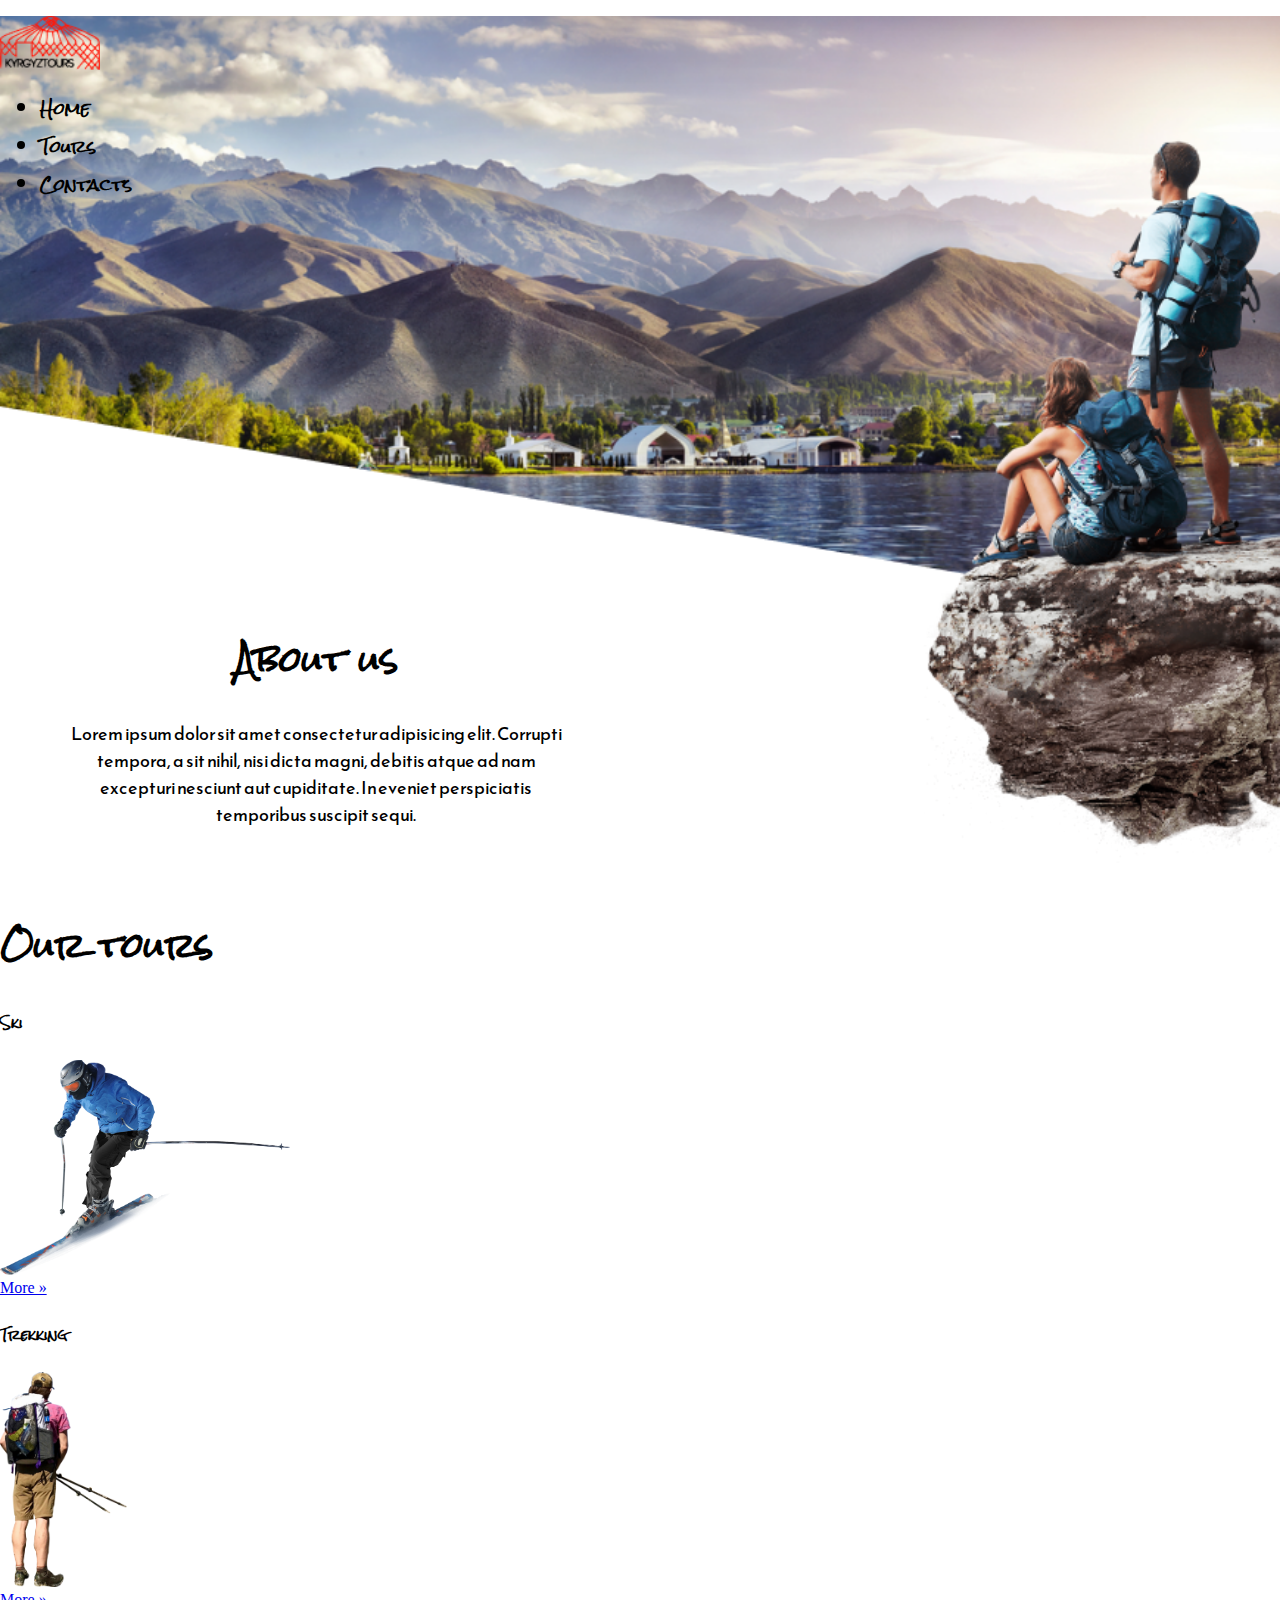
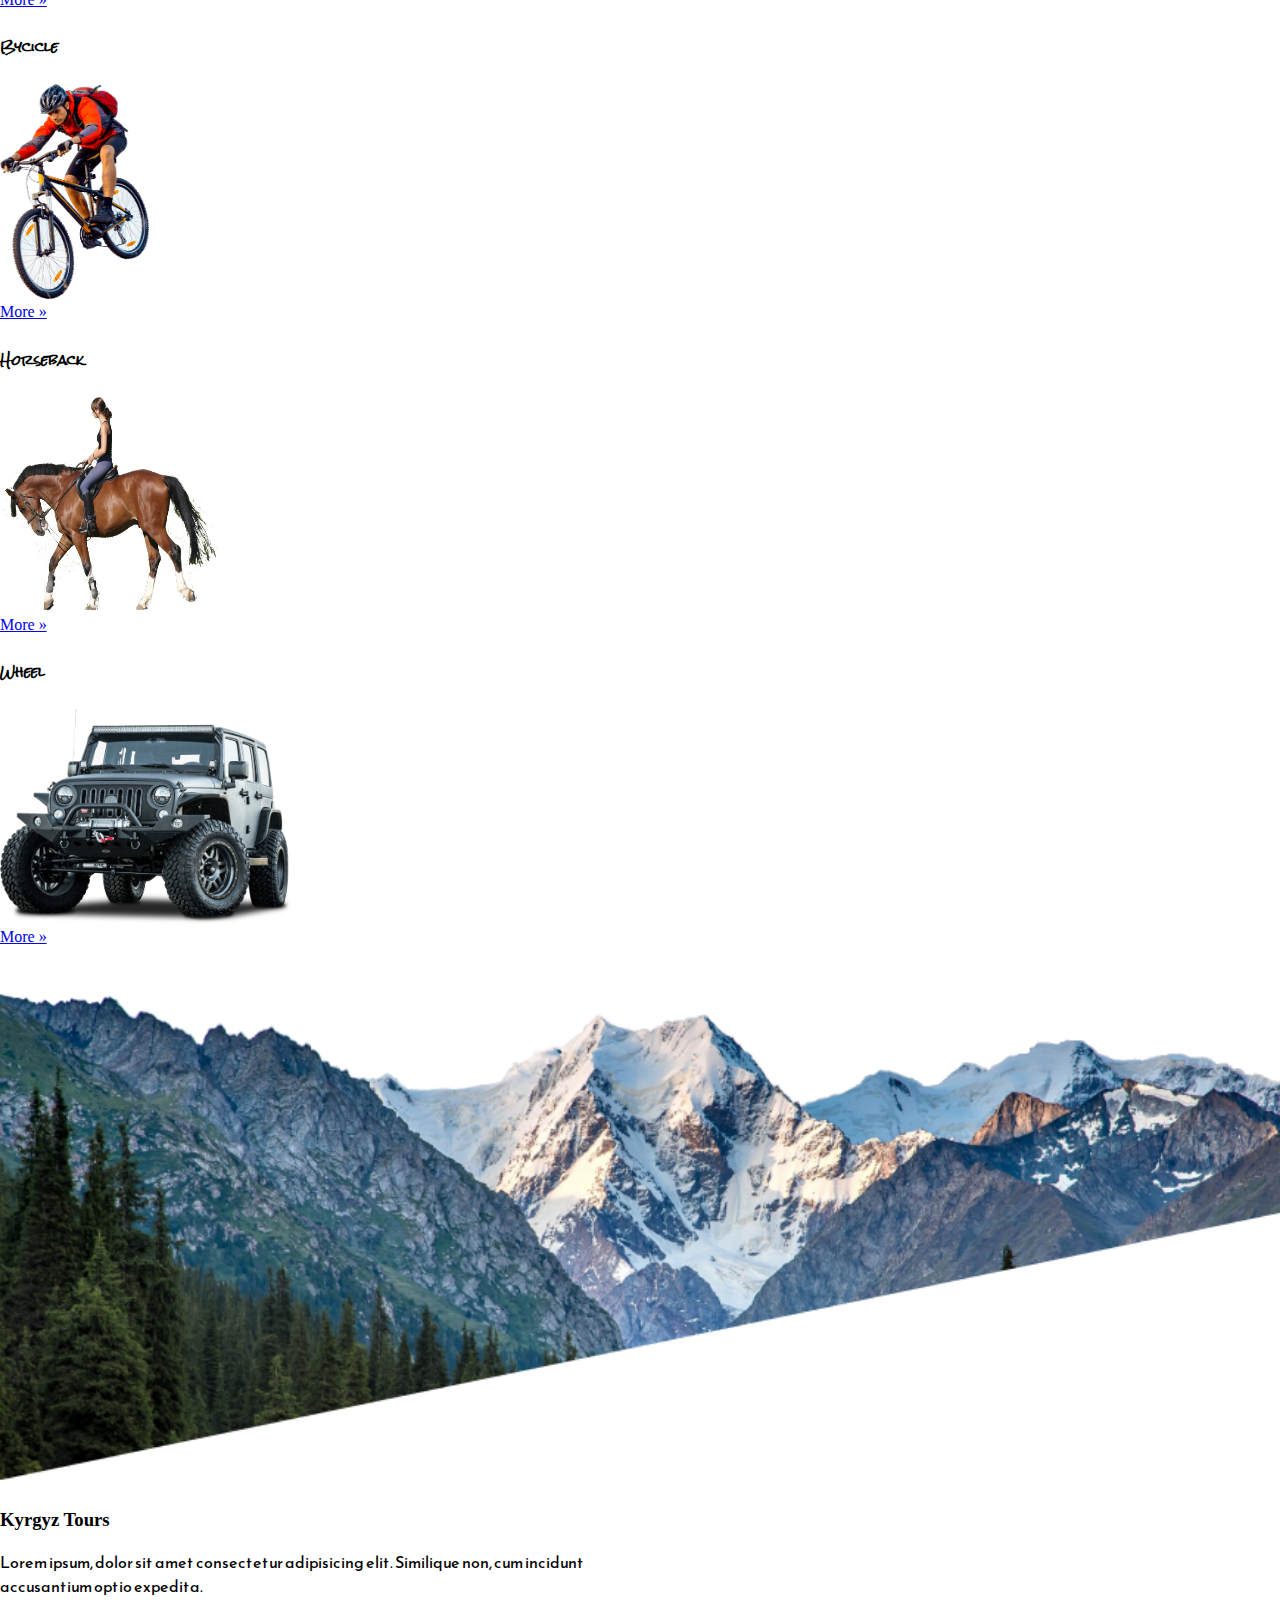
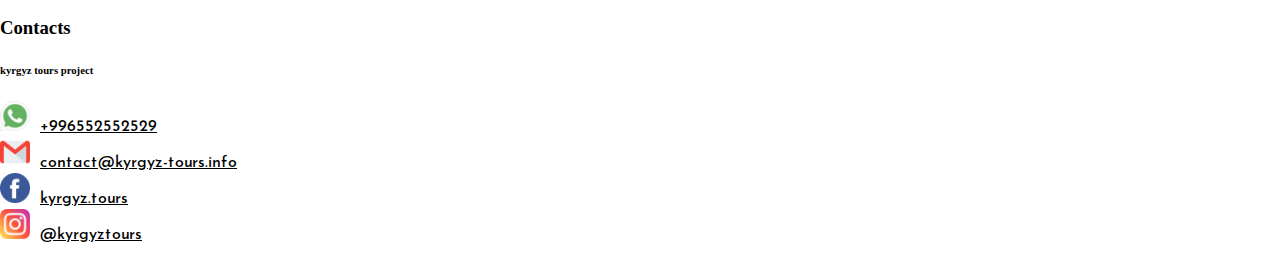
<file: index.html>
<!DOCTYPE html>
<html lang="en">

<head>
  <meta charset="UTF-8">
  <meta http-equiv="X-UA-Compatible" content="IE=edge">
  <meta name="viewport" content="width=device-width, initial-scale=1.0">
  <title>Kyrgyz Tours</title>

  <link href="https://cdn.jsdelivr.net/npm/bootstrap@5.0.2/dist/css/bootstrap.min.css" rel="stylesheet"
    integrity="sha384-EVSTQN3/azprG1Anm3QDgpJLIm9Nao0Yz1ztcQTwFspd3yD65VohhpuuCOmLASjC" crossorigin="anonymous">
  <script src="https://cdn.jsdelivr.net/npm/bootstrap@5.0.2/dist/js/bootstrap.bundle.min.js"
    integrity="sha384-MrcW6ZMFYlzcLA8Nl+NtUVF0sA7MsXsP1UyJoMp4YLEuNSfAP+JcXn/tWtIaxVXM"
    crossorigin="anonymous"></script>
  <link rel="stylesheet" href="./style.css">
</head>

<body>
  <div class="container-fluid bg text-center">
    <div class=" navbar-default d-md-flex flex-column">
      <div class="navbar-header">
        <a href="#"><img src="./images/yurtv2_0 2.png" alt="" width="100px"></a>
      </div>
      <div class="">
        <ul class="navbar-nav d-md-flex flex-row justify-content-center my-3">
          <li class=""><a href="#home" class="mx-3">Home</a></li>
          <li class=""><a href="#tours" class="mx-3">Tours</a></li>
          <li class=""><a href="#contacts" class="mx-3">Contacts</a></li>
        </ul>
        <div class="nav-open">
          <div class="menu">
            <span></span>
            <span></span>
            <span></span>
          </div>

          <div id="navigation" class="hidden">
            <div class="nav">
              <ul>
                <li class=""><a href="#" class="mx-3">Home</a></li>
                <li class=""><a href="#tours" class="mx-3">Tours</a></li>
                <li class=""><a href="#contacts" class="mx-3">Contacts</a></li>
              </ul>
            </div>
          </div>
        </div>
      </div>
    </div>
  </div>

  <div class="container about-us">
    <h1>About us</h1>
    <p>Lorem ipsum dolor sit amet consectetur adipisicing elit. Corrupti tempora, a sit nihil, nisi dicta magni,
      debitis atque ad nam excepturi nesciunt aut cupiditate. In eveniet perspiciatis temporibus suscipit sequi.</p>
  </div>
<div class="tours">
  <div class="container" id="tours">
    <h1 class="text-center ">Our tours</h1>
    <div class="row">
      <div class="col-md-4 text-center my-4">
        <h5>Ski</h5>
        <a href="./ski.html"><img src="./images/pngfind.com-skier-png-6144898.png" alt="" width="290px" height="215px"
            class="mb-4"></a>
        <br>
        <a href="./ski.html">More &raquo;</a>
      </div>
      <div class="col-md-4  text-center my-4">
        <h5>Trekking</h5>
        <a href="#"><img src="./images/pngfind.com-hiker-png-620027.png" alt="" width="127px" height="215px"
            class="mb-4"></a>
        <br>
        <a href="#">More &raquo;</a>
      </div>
      <div class="col-md-4  text-center my-4 ">
        <h5>Bycicle</h5>
        <a href="#"><img src="./images/pngfind.com-biker-png-91195.png" alt="" width="149px" height="215px"
            class="mb-4"></a>
        <br>
        <a href="#">More &raquo;</a>
      </div>
    </div>
  </div>
  <div class="container">
    <div class="row">
      <div class="col-md-6  text-center my-4">
        <h5>Horseback</h5>
        <a href="#"><img src="./images//SeekPng.com_horse-png-clipart_3862075.png" alt="" width="217px" height="215px"
            class="mb-4"></a>
        <br>
        <a href="#">More &raquo;</a>
      </div>
      <div class="col-md-6  text-center my-4">
        <h5 class="text-center">Wheel</h5>
        <a href="#"><img src="./images/pngjoy.com_car-jeep-wrangler-off-road-tuning-transparent-png_134932.png" alt=""
            width="291px" height="215px" class="mb-4"></a>
        <br>
        <a href="#">More &raquo;</a>
      </div>
    </div>
  </div>
</div>

  <main class="tours-slider" >
    <div class="carousel slide" id="carouselControl" data-ride="carousel">
      <div class="carousel-inner">
        <div class="col-md-4 text-center my-4 carousel-item active">
          <h5>Ski</h5>
          <a href="./ski.html"><img src="./images/pngfind.com-skier-png-6144898.png" alt="" width="290px" height="215px"
              class="mb-4"></a>
          <br>
          <a href="./ski.html">More &raquo;</a>
        </div>
        <div class="col-md-4  text-center my-4 carousel-item">
          <h5>Trekking</h5>
          <a href="#"><img src="./images/pngfind.com-hiker-png-620027.png" alt="" width="127px" height="215px"
              class="mb-4"></a>
          <br>
          <a href="#">More &raquo;</a>
        </div>
        <div class="col-md-4  text-center my-4 carousel-item">
          <h5>Bycicle</h5>
          <a href="#"><img src="./images/pngfind.com-biker-png-91195.png" alt="" width="149px" height="215px"
              class="mb-4"></a>
          <br>
          <a href="#">More &raquo;</a>
        </div>
        <div class="col-md-6  text-center my-4 carousel-item">
          <h5>Horseback</h5>
          <a href="#"><img src="./images//SeekPng.com_horse-png-clipart_3862075.png" alt="" width="217px" height="215px"
              class="mb-4"></a>
          <br>
          <a href="#">More &raquo;</a>
        </div>
        <div class="col-md-6  text-center my-4 carousel-item">
          <h5 class="text-center">Wheel</h5>
          <a href="#"><img src="./images/pngjoy.com_car-jeep-wrangler-off-road-tuning-transparent-png_134932.png" alt=""
              width="291px" height="215px" class="mb-4"></a>
          <br>
          <a href="#">More &raquo;</a>
        </div>
      </div>
      <a href="#carouselControl" class="carousel-control-prev" role="button" data-slide="prev">
        <span class="carousel-control-prev-icon"></span>
      </a>
      <a href="#carouselControl" class="carousel-control-next" role="button" data-slide="next">
        <span class="carousel-control-next-icon"></span>
      </a>
    </div>
  </main>

  <div class="container-fluid">
    <img src="./images/footer img.png" alt="" width="100%">
  </div>
  <footer class="container mx-auto " id="contacts">
    <div class="d-md-flex justify-content-center">
      <div class="footer-info">
        <h3>Kyrgyz Tours</h3>
        <p class="">Lorem ipsum, dolor sit amet consectetur adipisicing elit. Similique non, cum incidunt
          accusantium optio
          expedita.</p>
      </div>
      <div class="footer-info">
        <h3>Contacts</h3>
        <h6>kyrgyz tours project</h6>
        <ul>
          <li><a href="#"><img src="./images/whatsapp.png" alt="" width="30px">+996552552529</a></li>
          <li><a href="#"><img src="./images/gmail.png" alt="" width="30px">contact@kyrgyz-tours.info</a></li>
          <li><a href="#"><img src="./images/facebook.png" alt="" width="30px">kyrgyz.tours</a></li>
          <li><a href="#"><img src="./images/instagram.png" alt="" width="30px">@kyrgyztours</a></li>
        </ul>
      </div>
    </div>
  </footer>
  <script src="https://code.jquery.com/jquery-3.6.0.slim.min.js"></script>
  <script src="./scripts.js"></script>

  <script src="https://stackpath.bootstrapcdn.com/bootstrap/5.0.0-alpha1/js/bootstrap.min.js"
    integrity="sha384-oesi62hOLfzrys4LxRF63OJCXdXDipiYWBnvTl9Y9/TRlw5xlKIEHpNyvvDShgf/"
    crossorigin="anonymous"></script>
</body>

</html>
</file>
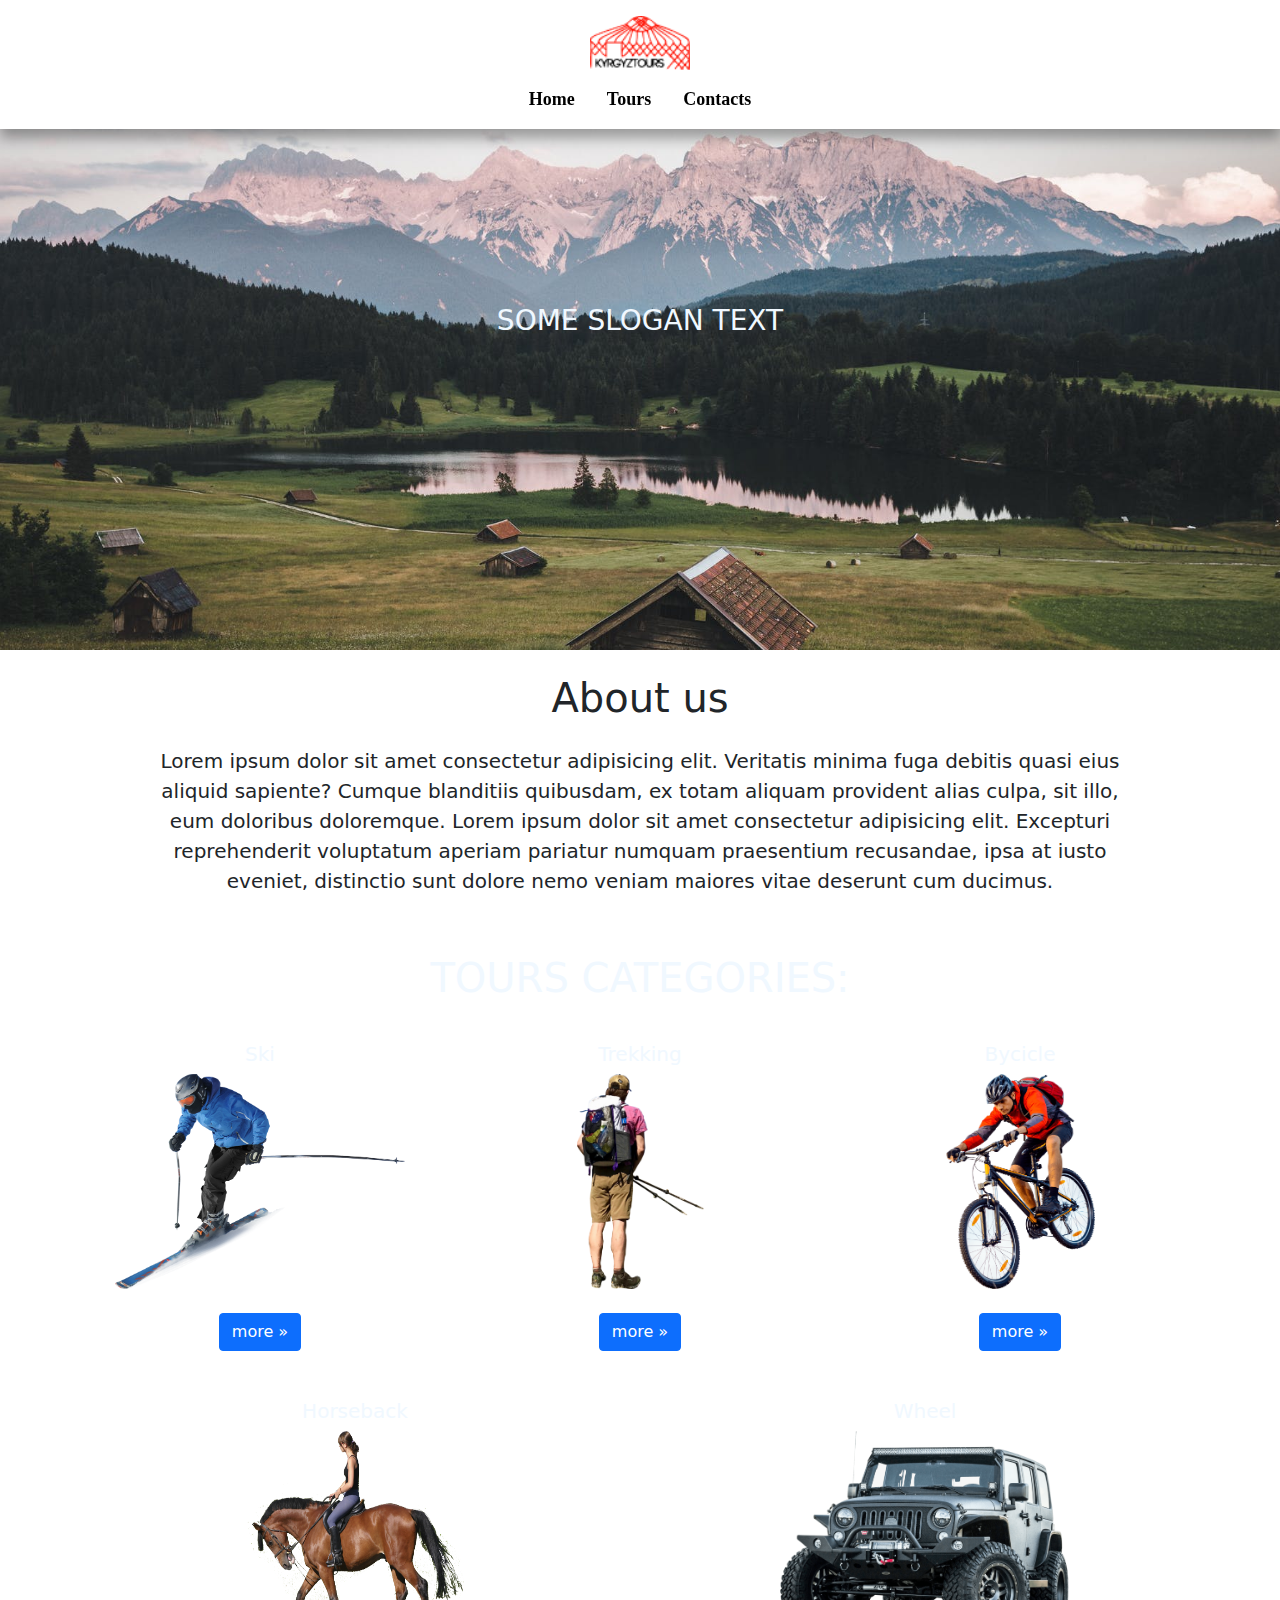
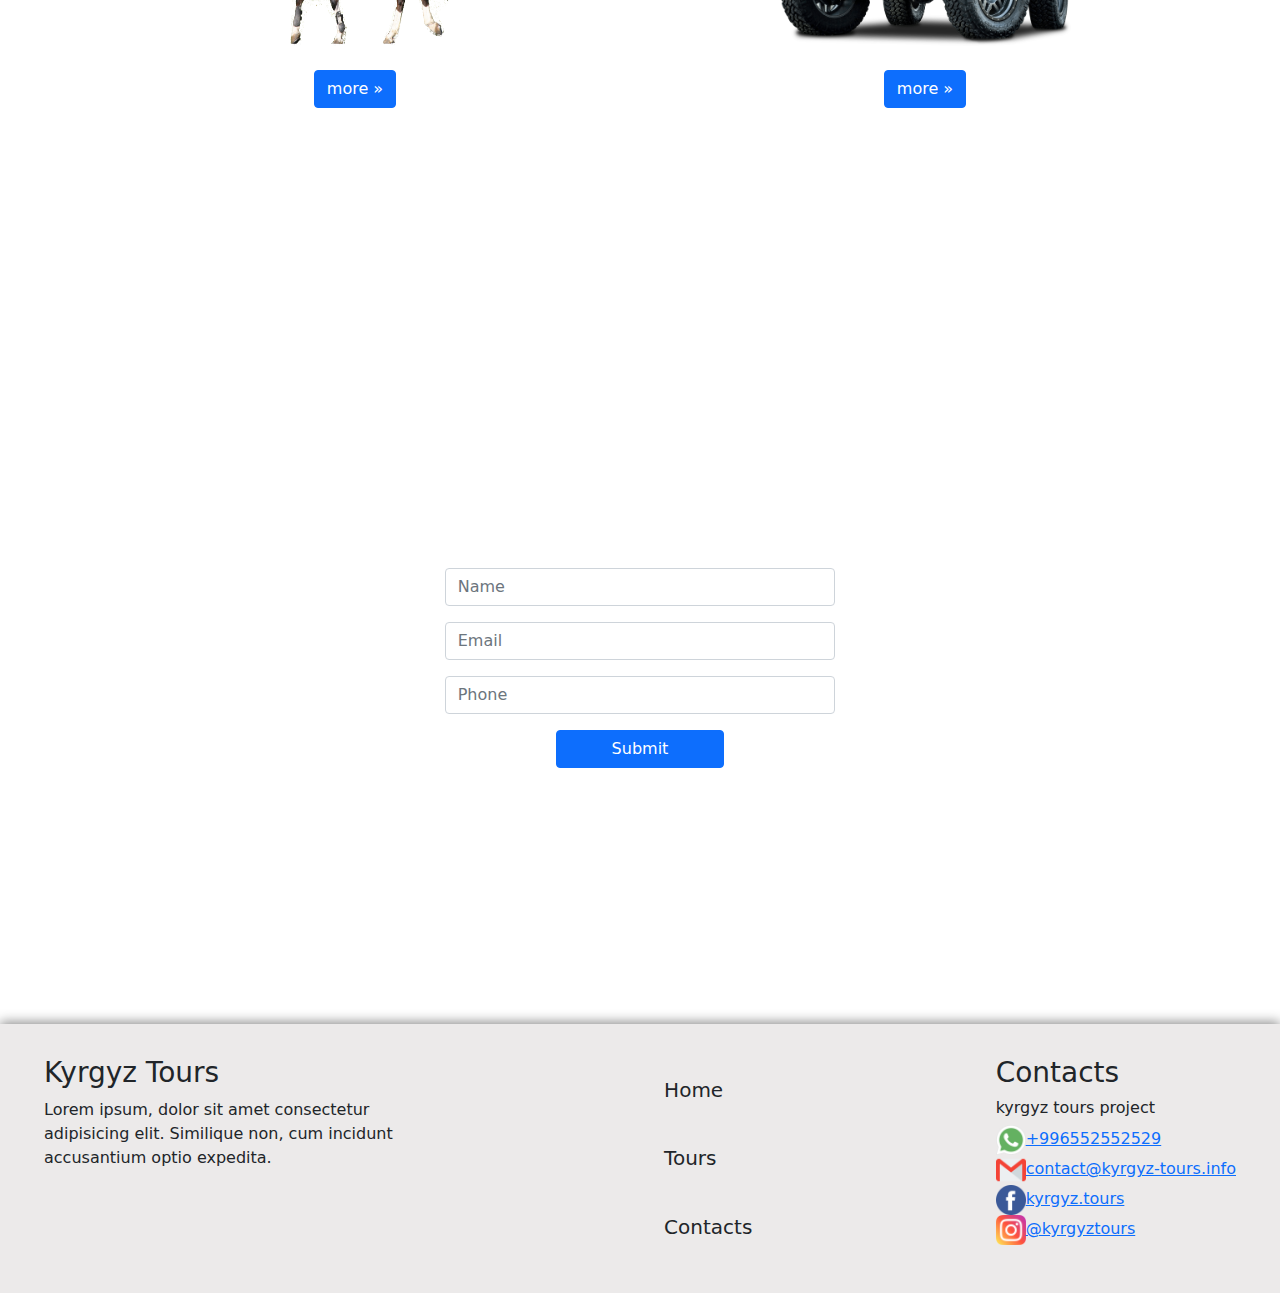
<file: new-home.html>
<!DOCTYPE html>
<html lang="en">

<head>
  <meta charset="UTF-8">
  <meta http-equiv="X-UA-Compatible" content="IE=edge">
  <meta name="viewport" content="width=device-width, initial-scale=1.0">
  <title>Document</title>

  <link rel="stylesheet" href="./bootstrap5/bootstrap-5.0.2-dist/css/bootstrap.css">
  <!-- <link rel="stylesheet" href="./new-style.css"> -->

</head>

<body>
  <section class="parallax-header">
    <div class="parallax-inner text-center">
      <div class=" navbar-default d-md-flex flex-column">
        <div class="navbar-header">
          <a href="#"><img src="./images/yurtv2_0 2.png" alt="" width="100px"></a>
        </div>
        <div class="">
          <ul class="navbar-nav d-md-flex flex-row justify-content-center my-3">
            <li class=""><a href="#home" class="mx-3">Home</a></li>
            <li class=""><a href="#tours" class="mx-3">Tours</a></li>
            <li class=""><a href="#contacts" class="mx-3">Contacts</a></li>
          </ul>
          <div class="nav-open">
            <div class="menu">
              <span></span>
              <span></span>
              <span></span>
            </div>

            <div id="navigation" class="hidden">
              <div class="nav">
                <ul>
                  <li class=""><a href="#" class="mx-3">Home</a></li>
                  <li class=""><a href="#tours" class="mx-3">Tours</a></li>
                  <li class=""><a href="#contacts" class="mx-3">Contacts</a></li>
                </ul>
              </div>
            </div>
          </div>
        </div>
      </div>
      <h3 class="pt-5 text-uppercase">some slogan text</h3>
    </div>
  </section>
  <main>
    <h1 class="text-center mx-4 my-4 animate__animated animate__backInRight wow">About us</h1>
    <p class="fs-5 text-center w-75 m-auto lh-base mb-3">Lorem ipsum dolor sit amet
      consectetur adipisicing elit.
      Veritatis minima fuga debitis quasi eius aliquid
      sapiente? Cumque blanditiis quibusdam, ex totam aliquam provident alias culpa, sit illo, eum doloribus doloremque.
      Lorem ipsum dolor sit amet consectetur adipisicing elit. Excepturi reprehenderit voluptatum aperiam pariatur
      numquam
      praesentium recusandae, ipsa at iusto eveniet, distinctio sunt dolore nemo veniam maiores vitae deserunt cum
      ducimus.</p>
    <div class="parallax-header-tours">
      <div class="parallax-inner-tours">
        <div class="tours">
          <div class="container" id="tours">
            <h1 class="text-uppercase text-center mx-3 my-3">Tours categories:</h1>
            <div class="row">
              <div class="col-md-4 text-center my-4">
                <h5>Ski</h5>
                <a href="./new-ski.html"><img src="./images/pngfind.com-skier-png-6144898.png" alt="" width="290px"
                    height="215px" class="mb-4"></a>
                <br>
                <a type="button" class="btn btn-primary" href="./ski.html">more &raquo;</a>

              </div>
              <div class="col-md-4  text-center my-4">
                <h5>Trekking</h5>
                <a href="#"><img src="./images/pngfind.com-hiker-png-620027.png" alt="" width="127px" height="215px"
                    class="mb-4"></a>
                <br>
                <a type="button" class="btn btn-primary" href="#">more &raquo;</a>
              </div>
              <div class="col-md-4  text-center my-4 ">
                <h5>Bycicle</h5>
                <a href="#"><img src="./images/pngfind.com-biker-png-91195.png" alt="" width="149px" height="215px"
                    class="mb-4"></a>
                <br>
                <a type="button" class="btn btn-primary" href="#">more &raquo;</a>
              </div>
            </div>
          </div>
          <div class="container">
            <div class="row">
              <div class="col-md-6  text-center my-4">
                <h5>Horseback</h5>
                <a href="#"><img src="./images//SeekPng.com_horse-png-clipart_3862075.png" alt="" width="217px"
                    height="215px" class="mb-4"></a>
                <br>
                <a type="button" class="btn btn-primary" href="#">more &raquo;</a>
              </div>
              <div class="col-md-6  text-center my-4">
                <h5 class="text-center">Wheel</h5>
                <a href="#"><img src="./images/pngjoy.com_car-jeep-wrangler-off-road-tuning-transparent-png_134932.png"
                    alt="" width="291px" height="215px" class="mb-4"></a>
                <br>
                <a type="button" class="btn btn-primary" href="#">more &raquo;</a>
              </div>
            </div>
          </div>
        </div>
      </div>
    </div>


    <section class="tours-slider">
      <div class="carousel slide" id="carouselControl" data-ride="carousel">
        <div class="carousel-inner">
          <div class="col-md-4 text-center my-4 carousel-item active">
            <h5>Ski</h5>
            <a href="./ski.html"><img src="./images/pngfind.com-skier-png-6144898.png" alt="" width="290px"
                height="215px" class="mb-4"></a>
            <br>
            <a href="./ski.html">More &raquo;</a>
          </div>
          <div class="col-md-4  text-center my-4 carousel-item">
            <h5>Trekking</h5>
            <a href="#"><img src="./images/pngfind.com-hiker-png-620027.png" alt="" width="127px" height="215px"
                class="mb-4"></a>
            <br>
            <a href="#">More &raquo;</a>
          </div>
          <div class="col-md-4  text-center my-4 carousel-item">
            <h5>Bycicle</h5>
            <a href="#"><img src="./images/pngfind.com-biker-png-91195.png" alt="" width="149px" height="215px"
                class="mb-4"></a>
            <br>
            <a href="#">More &raquo;</a>
          </div>
          <div class="col-md-6  text-center my-4 carousel-item">
            <h5>Horseback</h5>
            <a href="#"><img src="./images//SeekPng.com_horse-png-clipart_3862075.png" alt="" width="217px"
                height="215px" class="mb-4"></a>
            <br>
            <a href="#">More &raquo;</a>
          </div>
          <div class="col-md-6  text-center my-4 carousel-item">
            <h5 class="text-center">Wheel</h5>
            <a href="#"><img src="./images/pngjoy.com_car-jeep-wrangler-off-road-tuning-transparent-png_134932.png"
                alt="" width="291px" height="215px" class="mb-4"></a>
            <br>
            <a href="#">More &raquo;</a>
          </div>
        </div>
        <a href="#carouselControl" class="carousel-control-prev" role="button" data-slide="prev">
          <span class="carousel-control-prev-icon"></span>
        </a>
        <a href="#carouselControl" class="carousel-control-next" role="button" data-slide="next">
          <span class="carousel-control-next-icon"></span>
        </a>
      </div>
    </section>
  </main>
  <div class="parallax-footer">
    <div class="parallax-inner">
      <!-- <video width="100%" height="500px" autoplay loop muted  src="./new-images/The_Himalayas_4K_Mount_Everest_4K_Video_Himalayan_Mount_XVoPqS2yj6k_137.mp4">
        helo
        </video> -->
      <div class="container d-md-flex flex-column form d-md-flex flex-column flex-wrap align-items-center ">
        <input type="text" class="form-control mb-3 w-35" id="name" placeholder="Name">
        <input type="email" class="form-control mb-3 w-35" id="email" placeholder="Email">
        <input type="tel" class="form-control mb-3 w-35 scroll-item" id="phone" placeholder="Phone">
        <button type="button" class="btn btn-primary w-15">Submit</button>
      </div>
    </div>
  </div>
  <footer class="container-fluid mx-auto " id="contacts">
    <div class="d-md-flex justify-content-between">
      <div class="footer-info">
        <h3>Kyrgyz Tours</h3>
        <p>Lorem ipsum, dolor sit amet consectetur adipisicing elit. Similique non, cum incidunt
          accusantium optio
          expedita.</p>
      </div>
      <div class="nav">
        <a href="#" class="text-decoration-none fs-5 text-body ">Home</a>
        <a href="#" class="text-decoration-none fs-5 text-body ">Tours</a>
        <a href="#" class="text-decoration-none fs-5 text-body ">Contacts</a>
      </div>
      <div class="footer-info">
        <h3>Contacts</h3>
        <h6>kyrgyz tours project</h6>
        <ul>
          <li><a href="#"><img src="./images/whatsapp.png" alt="" width="30px">+996552552529</a></li>
          <li><a href="#"><img src="./images/gmail.png" alt="" width="30px">contact@kyrgyz-tours.info</a></li>
          <li><a href="#"><img src="./images/facebook.png" alt="" width="30px">kyrgyz.tours</a></li>
          <li><a href="#"><img src="./images/instagram.png" alt="" width="30px">@kyrgyztours</a></li>
        </ul>
      </div>
    </div>
  </footer>
</body>

</html>
</file>
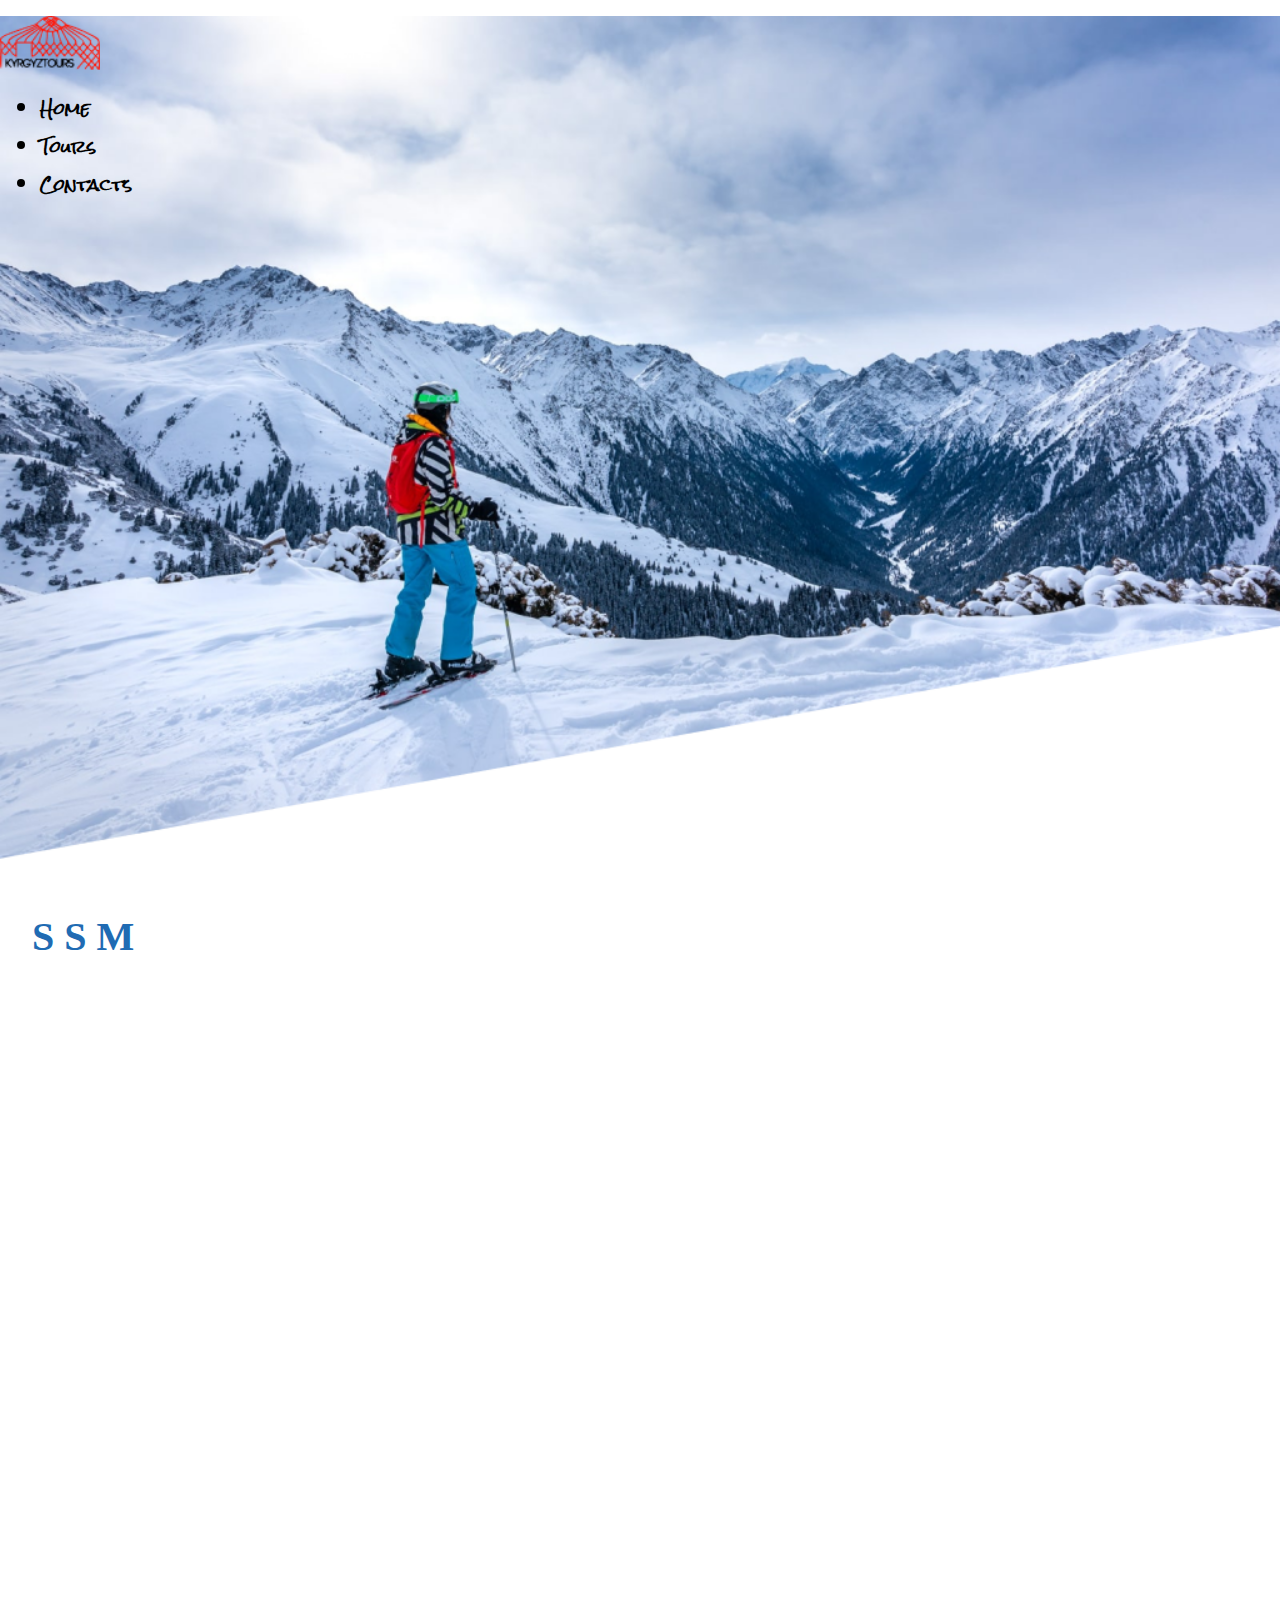
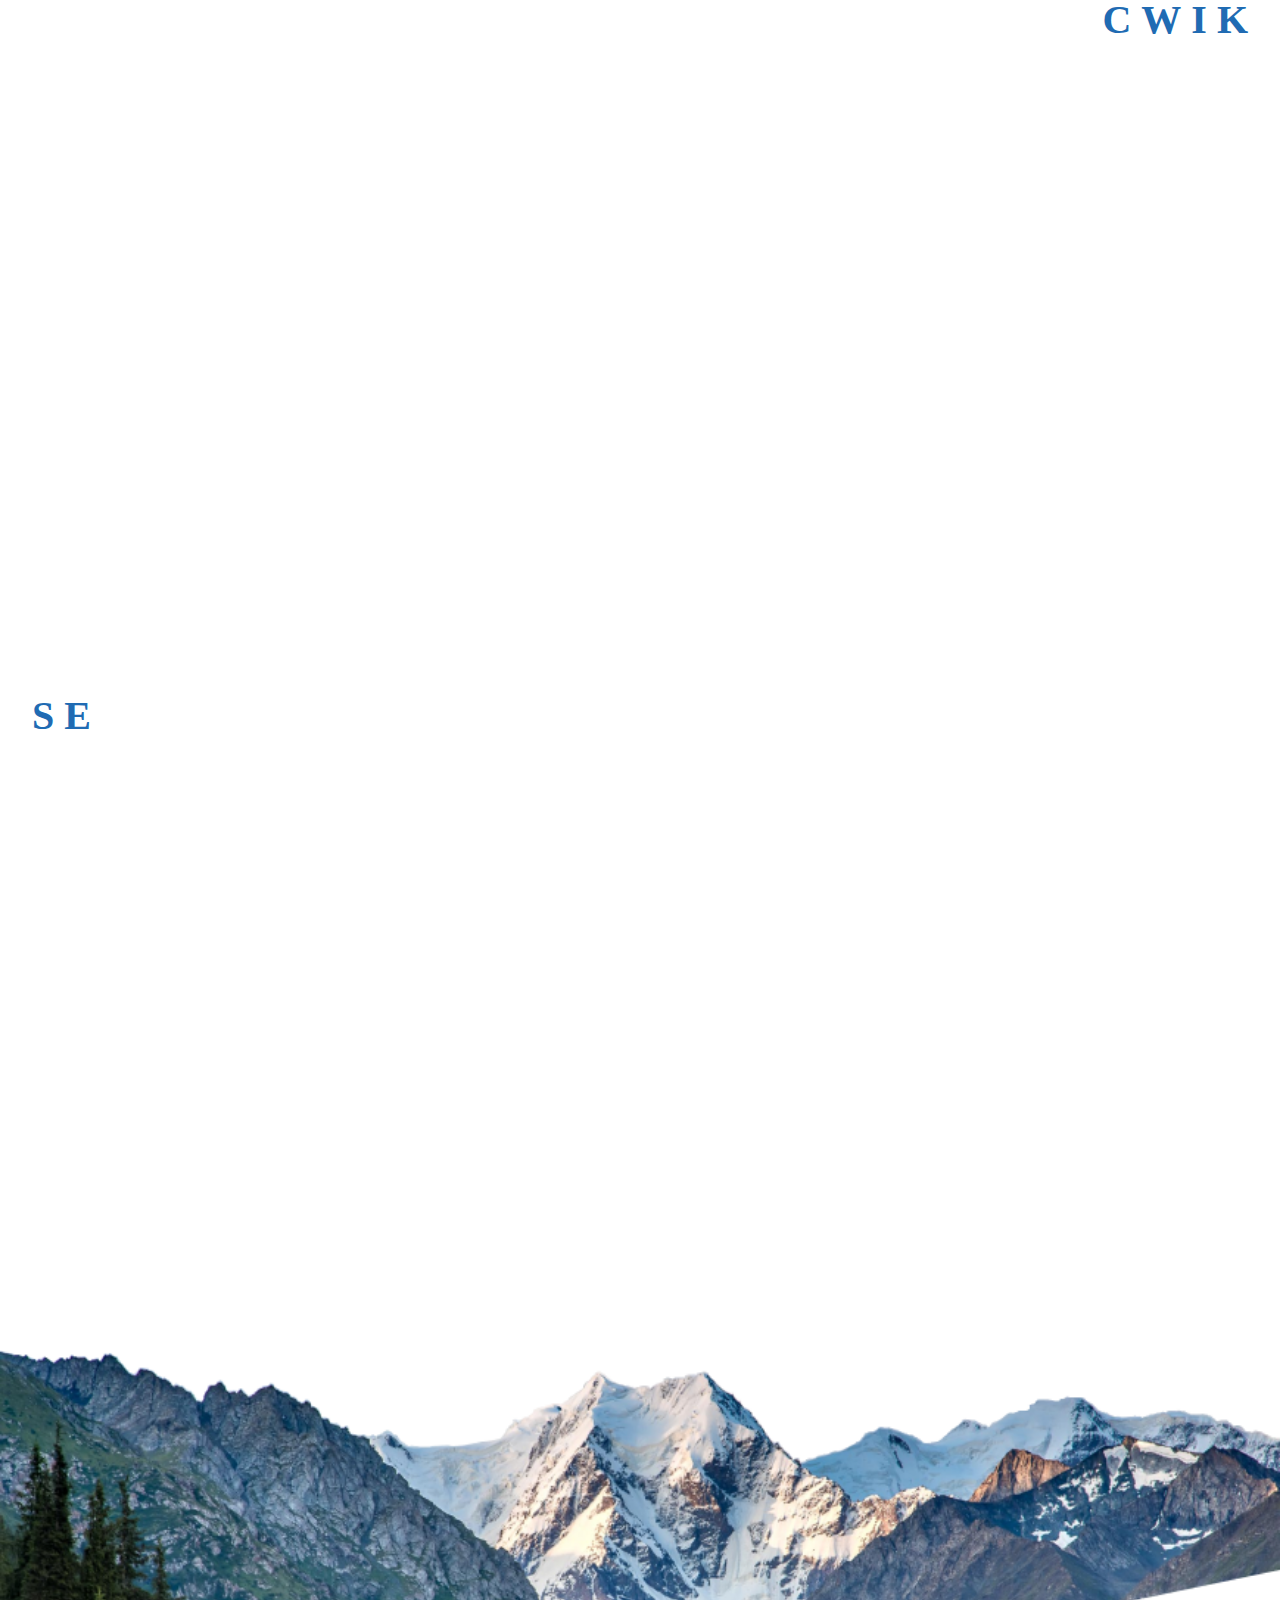
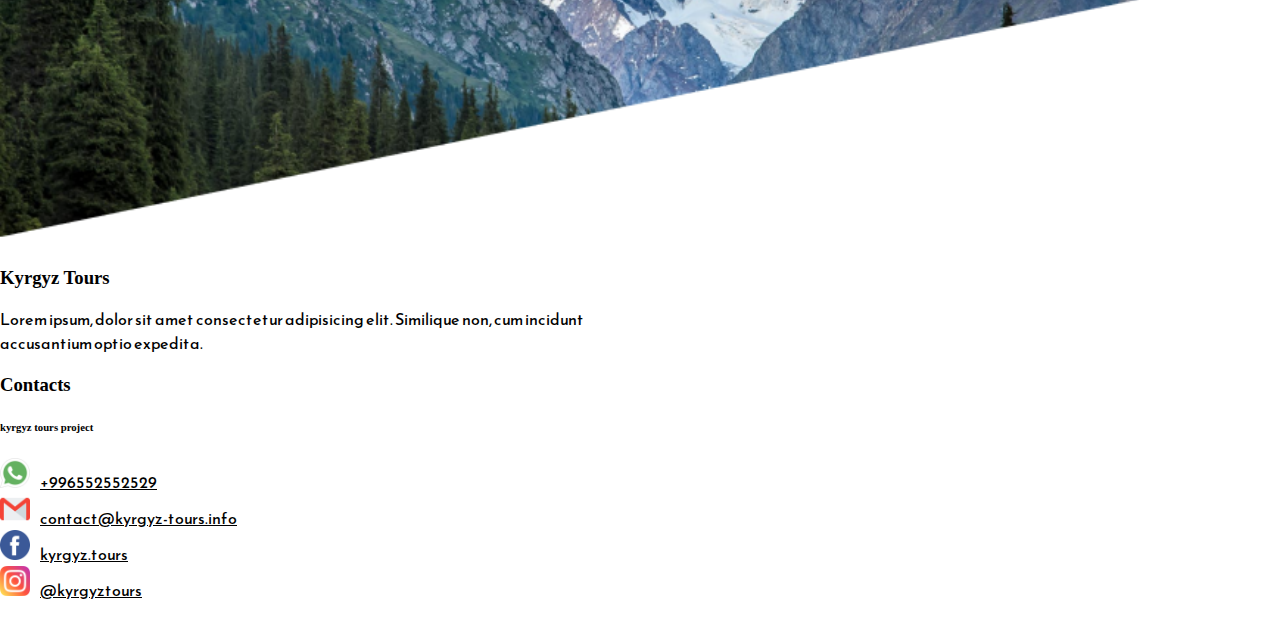
<file: ski.html>
<!DOCTYPE html>
<html lang="en">

<head>
  <meta charset="UTF-8">
  <meta http-equiv="X-UA-Compatible" content="IE=edge">
  <meta name="viewport" content="width=device-width, initial-scale=1.0">
  <title>Document</title>

  <link href="https://cdn.jsdelivr.net/npm/bootstrap@5.0.2/dist/css/bootstrap.min.css" rel="stylesheet"
    integrity="sha384-EVSTQN3/azprG1Anm3QDgpJLIm9Nao0Yz1ztcQTwFspd3yD65VohhpuuCOmLASjC" crossorigin="anonymous">
  <script src="https://cdn.jsdelivr.net/npm/bootstrap@5.0.2/dist/js/bootstrap.bundle.min.js"
    integrity="sha384-MrcW6ZMFYlzcLA8Nl+NtUVF0sA7MsXsP1UyJoMp4YLEuNSfAP+JcXn/tWtIaxVXM"
    crossorigin="anonymous"></script>

  <link rel="stylesheet" href="./style.css">

  <link rel="stylesheet" href="https://cdnjs.cloudflare.com/ajax/libs/animate.css/4.1.1/animate.min.css" />
</head>

<body>
  <div class="container-fluid ski-bg text-center">
    <div class=" navbar-default d-md-flex flex-column">
      <div class="navbar-header">
        <a href="#"><img src="./images/yurtv2_0 2.png" alt="" width="100px"></a>
      </div>
      <div class="">
        <ul class="navbar-nav d-md-flex flex-row justify-content-center my-3">
          <li class=""><a href="./index.html" class="mx-3">Home</a></li>
          <li class=""><a href="#" class="mx-3">Tours</a></li>
          <li class=""><a href="#" class="mx-3">Contacts</a></li>
        </ul>
        <div class="nav-open">
          <div class="menu">
            <span></span>
            <span></span>
            <span></span>
          </div>

          <div id="navigation" class="hidden">
            <div class="nav">
              <ul>
                <li class=""><a href="./index.html" class="mx-3">Home</a></li>
                <li class=""><a href="#tours" class="mx-3">Tours</a></li>
                <li class=""><a href="#contacts" class="mx-3">Contacts</a></li>
              </ul>
            </div>
          </div>
        </div>
      </div>
    </div>
  </div>
  <div class="ski-tours">
    <div class="d-md-flex flex-column my-5 ski-shaded-moun-container">
      <h1 class="ski-title">
        <span>S</span><span>ki</span>
        <span>S</span><span>haded</span>
        <span>M</span><span>ountains</span>
      </h1>
      <div class="d-md-flex">
        <div class="">
          <a href="./ski-shaded-mountains.html">
            <img class="ski-shaded-moun-img wow animate__animated animate__fadeInLeft" src="./images/snowboarding-4763731_960_720.webp" alt="" width="650px">
          </a>
        </div>
        <div class="text-center wow animate__animated animate__fadeInRight">
          <p class="mx-auto my-5 ski-text">Click in if you have a glue about the words like: Yurt life, Trail breaking,
            First descent, White room,
            Bootpacking, Kick turns, Sick day, Tree line, etc. Yep!? Than join us this winter for a unique Snowmad
            experiences in Kyrgyzstan. </p>
          <button class="btn-primary w-25 border rounded p-2"><a href="./ski-shaded-mountains.html"
              class="text-white text-decoration-none">more</a></button>
        </div>
      </div>
    </div>

    <div class="d-md-flex flex-column my-5 catskitouring-container">
      <h1 class="ski-title-right">
        <span>C</span><span>atskitouring</span>
        <span>W</span><span>eek</span>
        <span>I</span><span>n</span>
        <span>K</span><span>yrgyzstan</span>
      </h1>
      <div class="d-md-flex flex-row-reverse">
        <div class="wow animate__animated animate__fadeInBottomRight">
          <img class="catskitouring" src="./images/l.jpg" alt="" width="670px">
        </div>
        <div class="text-center wow animate__animated animate__fadeInTopLeft">
          <p class="ski-text mx-auto my-5">This adventure is available for group of advanced powder seekers slash
            culture
            explorers and has been
            specifically designed in purpose to get furder and higher up the mountains by cat asisted venturing. </p>
          <button class="btn-primary w-25 border text-white rounded p-2">more</button>
        </div>
      </div>
    </div>

    <div class="d-md-flex flex-column my-5 saryjaz-container">
      <h1 class="ski-title">
        <span>S</span><span>aryjaz</span>
        <span>E</span><span>xpedition</span>
      </h1>
      <div class="d-md-flex">
        <div class="text-center">
          <img class="saryjaz wow animate__animated animate__fadeInLeft" src="./images/unnamed (1).jpg" alt="" width="580px">
        </div>
        <div class="text-center wow animate__animated animate__fadeInRight">
          <p class="ski-text mx-auto my-5">Real adventure starts beyond the habitual supports, only relying on native
            experience can get you into the
            most
            unexplored Mountains. Hitting first descents are still possible not otherwise than in the remotest flung
            wilderness as it means. </p>
          <button class="btn-primary w-25 border text-white rounded p-2">more</button>
        </div>
      </div>
    </div>
  </div>


  <main class="carousel-tours">
    <div class="carousel slide" id="carouselControl" data-ride="carousel">
      <div class="carousel-indicators">
        <button type="button" data-bs-target="#carouselControl" data-bs-slide-to="0" class="active" aria-current="true"
          aria-label="Slide 1"></button>
        <button type="button" data-bs-target="#carouselControl" data-bs-slide-to="1" aria-label="Slide 2"></button>
        <button type="button" data-bs-target="#carouselControl" data-bs-slide-to="2" aria-label="Slide 3"></button>
      </div>
      <div class="carousel-inner">

        <div class="carousel-item active">
          <h1 class="ski-title">
            <span>S</span><span>ki</span>
            <span>S</span><span>haded</span>
            <span>M</span><span>ountains</span>
          </h1>
          <a href="./ski-shaded-mountains.html">
            <img class="d-block w-100 justify-content-center" src="./images/snowboarding-4763731_960_720.webp" alt="">
          </a>
        </div>

        <div class="carousel-item">
          <h1 class="ski-title-right">
            <span>C</span><span>atskitouring</span>
            <span>W</span><span>eek</span>
            <span>I</span><span>n</span>
            <span>K</span><span>yrgyzstan</span>
          </h1>
          <img class="d-block w-100" src="./images/unnamed (1).jpg" alt="">
        </div>

        <div class="carousel-item">
          <h1 class="ski-title">
            <span>S</span><span>aryjaz</span>
            <span>E</span><span>xpedition</span>
          </h1>
          <img class="d-block w-100 " src="./images/l.jpg">
        </div>

      </div>
      <a href="#carouselControl" class="carousel-control-prev" role="button" data-slide="prev">
        <span class="carousel-control-prev-icon"></span>
      </a>
      <a href="#carouselControl" class="carousel-control-next" role="button" data-slide="next">
        <span class="carousel-control-next-icon"></span>
      </a>
    </div>
  </main>

  <div class="container-fluid">
    <img src="./images/footer img.png" alt="" width="100%">
  </div>
  <footer class="container mx-auto" id="contacts">
    <div class="d-md-flex justify-content-center">
      <div class="footer-info">
        <h3>Kyrgyz Tours</h3>
        <p class="">Lorem ipsum, dolor sit amet consectetur adipisicing elit. Similique non, cum incidunt
          accusantium optio
          expedita.</p>
      </div>
      <div class="footer-info">
        <h3>Contacts</h3>
        <h6>kyrgyz tours project</h6>
        <ul>
          <li><a href="#"><img src="./images/whatsapp.png" alt="" width="30px">+996552552529</a></li>
          <li><a href="#"><img src="./images/gmail.png" alt="" width="30px">contact@kyrgyz-tours.info</a></li>
          <li><a href="#"><img src="./images/facebook.png" alt="" width="30px">kyrgyz.tours</a></li>
          <li><a href="#"><img src="./images/instagram.png" alt="" width="30px">@kyrgyztours</a></li>
        </ul>
      </div>
    </div>
  </footer>
  <script src="https://code.jquery.com/jquery-3.6.0.slim.min.js"></script>
  <script src="./scripts.js"></script>

  <script src="https://stackpath.bootstrapcdn.com/bootstrap/5.0.0-alpha1/js/bootstrap.min.js"
    integrity="sha384-oesi62hOLfzrys4LxRF63OJCXdXDipiYWBnvTl9Y9/TRlw5xlKIEHpNyvvDShgf/"
    crossorigin="anonymous"></script>

  <script src="./wow.min.js"></script>
  <script>
    new WOW().init();
  </script>
</body>

</html>
</file>
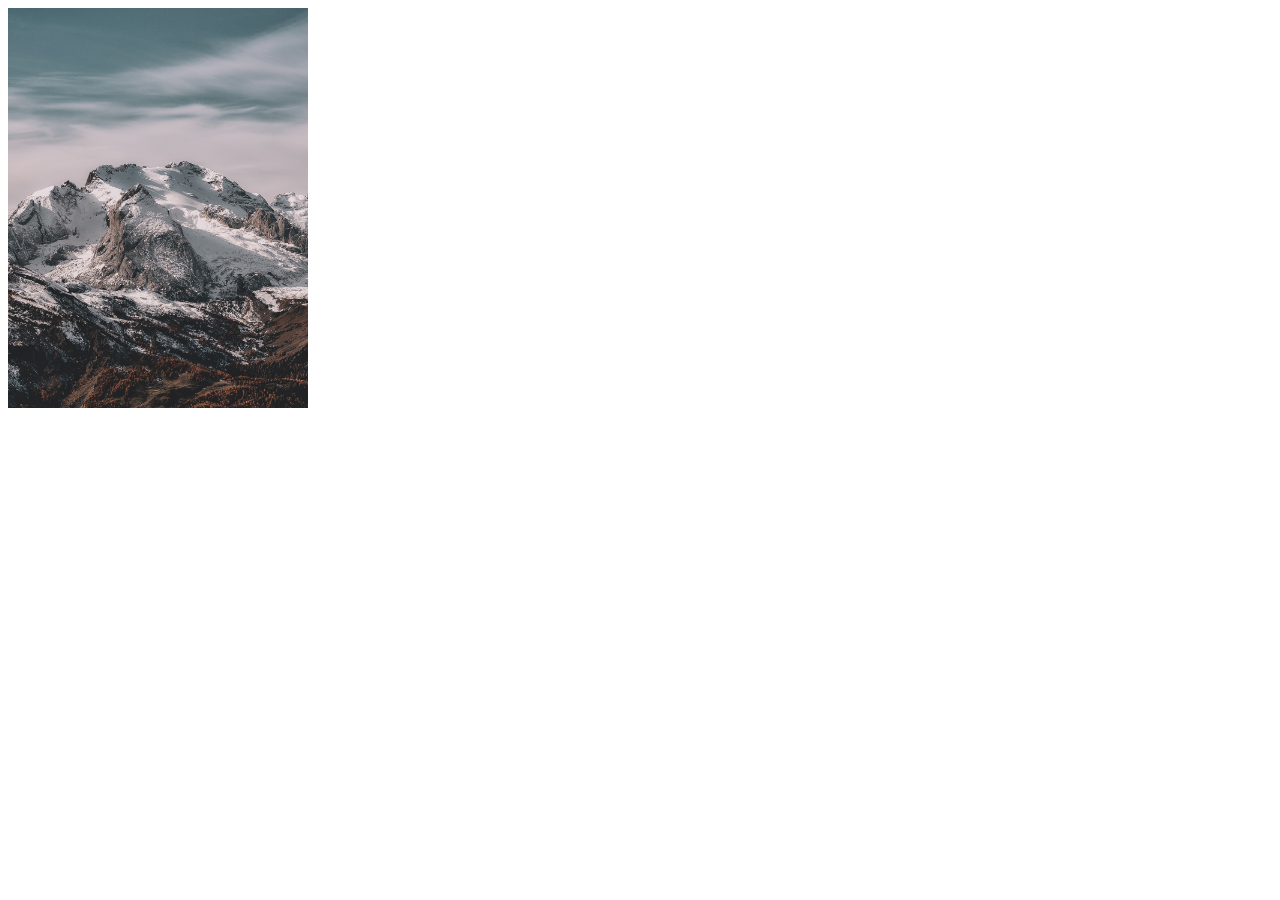
<file: test.html>
<!DOCTYPE html>
<html lang="en">

<head>
  <meta charset="UTF-8">
  <meta http-equiv="X-UA-Compatible" content="IE=edge">
  <meta name="viewport" content="width=device-width, initial-scale=1.0">
  <title>Document</title>
  <style>
    .scene {
      width: 300px;
      height: 400px;
      perspective: 600px;
    }

    .card {
      width: 100%;
      height: 100%;
      position: relative;
      transition: transform 1s;
      transform-style: preserve-3d;
    }

    .card__face {
      position: absolute;
      height: 100%;
      width: 100%;
      backface-visibility: hidden;
    }

    .card__face--front {
      background: red;
    }

    .card__face--back {
      transform: rotateY(180deg);
    }

    .card:hover {
      transform: rotateY(180deg);
      transition: all ease 2s;
      cursor: pointer;
    }
  </style>
</head>

<body>
  <div class="scene">
    <div class="card">
      <div class="card__face card__face--front">
        <img src="./new-images/pexels-eberhard-grossgasteiger-1366919.jpg" alt="" width="300px" height="400px">
      </div>
      <div class="card__face card__face--back">
        <div class="text-center">
          <p class="mx-auto my-5 ski-text w-75">Click in if you have a glue about the words like: Yurt life, Trail breaking,
            First descent, White room,
            Bootpacking, Kick turns, Sick day, Tree line, etc. Yep!? Than join us this winter for a unique Snowmad
            experiences in Kyrgyzstan. </p>
          <button class="btn-primary w-15 border rounded p-2"><a href="./ski-shaded-mountains.html"
              class="text-white text-decoration-none">more</a></button>
        </div>
      </div>
    </div>
  </div>
  <script>
  </script>
</body>

</html>
</file>
<file: style.css>
@import url("https://fonts.googleapis.com/css2?family=Rock+Salt&display=swap");
@import url("https://fonts.googleapis.com/css2?family=Reem+Kufi&display=swap");

body {
  margin: 0;
  padding: 0;
  box-sizing: border-box;
}
#more {
  display: none;
}
.bg {
  background-image: url("./images/header\ img.png");
  background-size: 100%;
  background-repeat: no-repeat;
  height: 870px;
  width: 100%;
}
.container-fluid {
  padding: 0;
}
h1,
h5,
h4,
h2,
.navbar-nav {
  font-family: "Rock Salt", cursive;
}
.navbar-header {
  margin-top: 1rem;
}
.nav-open {
  display: none;
}
.navbar-nav a {
  text-decoration: none;
  color: black;
  font-weight: bold;
}
.navbar-nava:hover{
  transform: scale(1.2);
}
p {
  font-family: "Reem Kufi", sans-serif;
}
.tours h5 {
  font-weight: bold;
}
.about-us {
  font-family: "Reem Kufi", sans-serif;
  max-width: 40%;
  text-align: center;
  position: absolute;
  top: 600px;
  left: 60px;
}
.about-us p {
  font-size: 18px;
}
.ski-bg {
  background-image: url("./images/ski-header-img.png");
  background-size: 100%;
  background-repeat: no-repeat;
  height: 870px;
  width: 100%;
}
.ski-shaded-moun-bg {
  background-image: url("./images/ski-shaded-moun-header img.png");
  background-size: 100%;
  background-repeat: no-repeat;
  height: 870px;
  width: 100%;
}
.details {
  background: rgba(255, 255, 255, 0.26);
  box-shadow: 0px 4px 15px rgba(0, 0, 0, 0.5);
  width: 25%;
  margin: 5rem;
}
.price {
  background: #fcfcfc;
  border: 1px solid #f4f4f4;
  box-shadow: 0px 4px 15px rgba(0, 0, 0, 0.25);
  border-radius: 63px;
}
.day-plans {
  padding: 20px;
  margin-bottom: 10px;
  background: #ffffff;
  box-shadow: 0px 4px 4px rgba(0, 0, 0, 0.25);
}
.form-control {
  width: 20%;
}
.form {
  padding-top: 12rem;
}
.carousel-item {
  height: 600px;
  transition: ease 0.3s;
}
.carousel-control-next-icon {
  background-image: url(./images/next-button.png);
  position: absolute;
  top: 10rem;
}
.carousel-control-prev-icon {
  background-image: url(./images/prev-button.png);
  position: absolute;
  top: 10rem;
}
.tours-slider {
  display: none;
}
.ski-text {
  max-width: 50%;
  font-size: 18px;
}
.carousel-tours {
  display: none;
}
.carousel-details {
  display: none;
}
.carousel-food {
  display: none;
}
.carousel-plans {
  display: none;
}
.carousel-prices {
  display: none;
}
.footer-info {
  max-width: 50%;
}
.footer-info ul {
  padding: 0;
  list-style-type: none;
}
.footer-info ul li a {
  color: black;
  font-family: "Reem Kufi", sans-serif;
}
.footer-info ul li a img {
  margin-right: 10px;
}
.footer-img {
  background-image: url("./images/footer img.png");
  background-size: 100%;
  background-repeat: no-repeat;
  height: 560px;
  width: 100%;
}
.ski-title {
  margin-left: 2rem;
}
.ski-title-right {
  margin-right: 1rem;
  text-align: end;
}
.read-more-text{
  display: none;
}

details {
  position: relative;
}

details summary {
  display: block;
  cursor: pointer;
  color: red;
}

details summary:focus {
  outline: none;
}

details[open] {
  display: block;
  padding-bottom: 25px;
  padding-top: 10px;
  animation: open .2s linear;
}

details[open] summary {
  position: absolute;
  bottom: 0;
  left: 0;
}

details #open {
  padding-left: 5px;
  text-align: middle;
}

details #open:after {
  display: inline-block;
  position: relative;
  top: -3px;
  padding-left: 8px;
  content: "\00bb";
  transform: rotate(90deg);
}

details[open] #open {
  display: none;
}

details #close {
  display: none;
}

details[open] #close {
  display: block;
}

::-webkit-details-marker {
  display: none;
}

@keyframes open {
  0% {
    opacity: 0;
    transform: translateY(-10px);
  }

  100% {
    opacity: 1;
    transform: translateY(0);
  }
}

.tours img:hover{
transform: scale(1.1);
transition: .3s ease;
}

.ski-title {
  margin-left: 2rem;
  padding: 0;
  font-size: 40px;
  text-transform: uppercase;
  font-family: arial rounded mt;
  cursor: pointer;
}
.ski-title-right {
  margin-right: 2rem;
  padding: 0;
  font-size: 40px;
  text-transform: uppercase;
  font-family: arial rounded mt;
  cursor: pointer;
}

.ski-title span,
.ski-title-right span {
  display: inline-flex;
  color: #206bb3;
}

.ski-title span:nth-child(even),
.ski-title-right span:nth-child(even) {
  overflow: hidden;
  transition: ease-in-out 0.5s;
  color: #333;
  border-bottom: 8px solid #206bb3;
  letter-spacing: -1em;
}

.ski-title:hover span:nth-child(even),
.ski-title-right:hover span:nth-child(even) {
  letter-spacing: 0;
  cursor: pointer;
}

.ski-title:hover span:nth-child(2),
.ski-title-right:hover span:nth-child(2) {
  transition-delay: 0s;

}

.ski-title:hover span:nth-child(4),
.ski-title-right:hover span:nth-child(4) {
  transition-delay: 0.5s;

}

.ski-title:hover span:nth-child(6),
.ski-title-right:hover span:nth-child(6) {
  transition-delay: 1s;
}

.ski-title-right:hover span:nth-child(8) {
  transition-delay: 1.5s;
}

@media screen and (max-width: 1200px) {
  .ski-shaded-moun-bg {
    height: 770px;
  }
}

@media screen and (max-width: 1050px) {
  .ski-bg {
    height: 750px;
  }
  .ski-shaded-moun-img {
    width: 550px;
  }
  .catskitouring {
    width: 570px;
  }
  .ski-shaded-moun-bg {
    height: 660px;
  }
}

@media screen and (max-width: 991px) {
  .about-us {
    top: 500px;
  }
  .ski-text {
    max-width: 70%;
    font-size: 18px;
  }
  .ski-bg {
    height: 650px;
  }
  .details {
    width: 50%;
    margin: 5rem 1rem;
  }
  .food img {
    width: 210px;
  }
  .footer-info {
    margin: 0 1rem;
  }
  .form {
    padding-top: 10rem;
  }
}
@media screen and (max-width: 890px) {
  .about-us {
    font-family: "Reem Kufi", sans-serif;
    max-width: 70%;
    text-align: center;
    position: absolute;
    top: 500px;
    left: 125px;
  }
  .bg {
    height: 770px;
  }
  .ski-shaded-moun-img {
    width: 500px;
  }
  .catskitouring {
    width: 520px;
  }
  .saryjaz {
    width: 520px;
  }
  .ski-text {
    max-width: 90%;
    font-size: 18px;
  }
  .ski-shaded-moun-bg {
    height: 560px;
  }
  .form {
    padding-top: 8rem;
  }
}
@media screen and (max-width: 767px) {
  .navbar-nav {
    display: none;
  }
  .nav-open {
    display: block;
  }
  .navbar-header img {
    width: 55px;
    margin-top: 5px;
    margin-left: 50%;
  }
  .navbar-header {
    margin-top: 0;
    margin-left: 50%;
  }
  .menu {
    width: 33px;
    height: 33px;
    padding: 5px;
    display: block;
    cursor: pointer;
    position: absolute;
    right: 13px;
    top: 7px;
    z-index: 1;
  }

  .menu span {
    cursor: pointer;
    height: 2px;
    width: 23px;
    margin-bottom: 8px;
    background: #8a8a8a;
    position: relative;
    right: 0;
    display: block;
    transform: rotate(0deg);
    transition: 0.7s ease;
  }

  .hidden {
    opacity: 0;
    transition-delay: 0.5s;
    pointer-events: none;
    cursor: default;
  }

  .visible {
    opacity: 1;
  }

  .menu.open span:nth-child(1) {
    top: 10px;
    transform: rotate(135deg);
    transition: 0.7s ease;
    background: #fff;
  }

  .menu.open span:nth-child(2) {
    opacity: 0;
    right: 100px;
    background: #fff;
  }

  .menu.open span:nth-child(3) {
    top: -10px;
    transform: rotate(-135deg);
    transition: 0.7s ease;
    background: #fff;
  }

  #navigation {
    background: rgba(0, 0, 0, 0.4);
    color: #fff;
    width: 100%;
    position: absolute;
    left: 0;
    top: 0;
  }
  .nav {
    display: flex;
    justify-content: start;
    margin-top: 10px;
  }
  ul {
    list-style-type: none;
  }
  ul li a {
    font-family: "Rock Salt", cursive;
    color: white;
    margin-top: 3px;
    text-decoration: none;
  }
  .about-us {
    max-width: 75%;
    left: 107px;
    margin: 0 auto;
  }
  .tours-slider {
    display: block;
  }
  .tours {
    display: none;
  }
  .carousel-item {
    height: 400px;
  }
  .ski-shaded-moun-container,
  .catskitouring-container,
  .saryjaz-container {
    flex-direction: column;
    text-align: center;
  }
  .ski-shaded-moun-img,
  .catskitouring,
  .saryjaz {
    width: 100%;
  }
  .ski-bg {
    height: 450px;
  }
  .details {
    margin: 0 auto;
    text-align: center;
  }
  .ski-shaded-moun-bg {
    height: 460px;
  }
  .container > h1 {
    font-size: 24px;
  }
  .details-container {
    display: none;
  }
  .carousel-details {
    display: block;
  }
  .carousel-inner {
    height: 550px;
  }
  .food-container {
    display: none;
  }
  .carousel-food {
    display: block;
  }
  .carousel-food .food {
    text-align: center;
  }
  .carousel-food .food p {
    width: 50%;
    margin: 0 auto;
  }
  .dayPlans-container {
    display: none;
  }
  .day-plans {
    text-align: center;
    margin-top: 4rem;
  }
  .carousel-plans {
    display: block;
  }
  .carousel-plans .carousel-inner {
    height: 400px;
  }
  .carousel-prices {
    display: block;
  }
  .price-container {
    display: none;
  }
  .footer-info {
    max-width: 100%;
    font-size: 18px;
  }
  .carousel-tours .carousel-inner .carousel-item h2 {
    font-size: 18px;
    text-align: center;
  }
  .footer-img {
    height: 385px;
  }
  .form {
    padding-top: 6rem;
  }
  .ski-title,
  .ski-title-right {
    margin: 1rem auto;
    text-align: center;
  }
  .heading-text{
    display: none;
  }
  .read-more-text{
    display: block;
  }
}
@media screen and (max-width: 648px) {
  .navbar-header img {
    margin-left: 45%;
  }
  .about-us {
    top: 410px;
    left: 89px;
  }
  .bg {
    height: 650px;
  }
  .carousel-item {
    height: 400px;
  }
  .ski-shaded-moun-bg {
    height: 390px;
  }
  .day-plans {
    width: 60%;
  }
  .footer-info {
    font-size: 14px;
  }
  .form {
    padding-top: 5rem;
  }
}

@media screen and (max-width: 572px) {
  .navbar-header img {
    margin-left: 30%;
  }
  .about-us {
    top: 400px;
    left: 85px;
  }
  .bg {
    height: 670px;
  }
  .carousel-item {
    height: 320px;
  }
  .menu {
    right: 30px;
  }
  .ski-tours {
    display: none;
  }
  .carousel-tours {
    display: block;
    margin-bottom: 2rem;
  }
  .carousel-tours .carousel-inner {
    height: 350px;
  }
  .form-control {
    height: 25px;
  }
  .form {
    padding-top: 4.5rem;
  }
  .footer-img {
    height: 285px;
  }
  .heading-text p {
    width: 70%;
    font-size: 14px;
  }
}
@media screen and (max-width: 560px) {
  .navbar-header img {
    margin-right: 18%;
  }
  .about-us {
    top: 350px;
    left: 80px;
  }
  .bg {
    height: 570px;
  }
}
@media screen and (max-width: 498px) {
  .navbar-header img {
    margin-right: 27%;
  }
  .about-us {
    top: 330px;
    left: 70px;
  }
  .ski-bg {
    height: 400px;
  }
  .carousel-inner {
    height: 400px;
  }
  .heading-text h1 {
    font-size: 18px;
  }
  .ski-shaded-moun-bg {
    height: 285px;
  }
  .carousel-inner {
    height: 500px;
    font-size: 14px;
  }
  h2,
  h3 {
    font-size: 18px;
  }
  .form {
    padding-top: 3.5rem;
  }
}
@media screen and (max-width: 448px) {
  .navbar-header img {
    margin-right: 35%;
  }
  .about-us {
    top: 330px;
    left: 64px;
  }
  .about-us p,
  h1 {
    font-size: 14px;
  }
  .ski-bg {
    height: 350px;
  }
  .carousel-plans .carousel-inner {
    height: 450px;
  }
  .form-control {
    height: 20px;
  }
  .footer-img {
    height: 230px;
  }
  .price-includes {
    font-size: 14px;
  }
}
@media screen and (max-width: 412px) {
  .navbar-header img {
    margin-right: 45%;
  }
  .about-us {
    top: 276px;
    left: 56px;
  }
  .about-us p,
  h1 {
    font-size: 14px;
  }
  .bg {
    height: 430px;
  }
  .ski-bg {
    height: 300px;
  }
}
@media screen and (max-width: 380px) {
  .navbar-header img {
    margin-right: -6%;
  }
  .navbar-header {
    margin-left: 2%;
  }
  .ski-bg {
    height: 250px;
  }
  .form {
    padding-top: 2.5rem;
  }
  .form-control {
    height: 16px;
  }
  .carousel-inner {
    font-size: 12px;
  }
}
@media screen and (max-width: 320px) {
  .about-us {
    top: 208px;
    left: 29px;
    max-width: 85%;
  }
  .ski-bg {
    height: 230px;
  }
}
</file>
<file: new-style.css>
.body {
  margin: 0;
  padding: 0;
}
.parallax {
  background: url("./new-images/header\ img.jpeg") repeat fixed 100%;
  background-size: cover;
  color: aliceblue;
  width: 100%;
  height: 650px;
}

.parallax-inner {
  padding-top: 20%;
  padding-bottom: 20%;
}
.parallax-about{
  background: url("./new-images/mountains-276995_1920.jpg") repeat fixed 100%;
  background-size: cover;
  width: 100%;
}
.parallax-footer {
  background: url("./new-images/l85BYI.jpg") repeat fixed 100%;
  background-size: cover;
  width: 100%;
}
.navbar-default {
  position: fixed;
  top: 0;
  width: 100%;
  box-shadow: 0px 9px 13px 0px rgba(0, 0, 0, 0.34);
  background-color: white;
  font-family: arial rounded mt;
}
.navbar-header {
  margin-top: 1rem;
}
.nav-open {
  display: none;
}
.navbar-nav a {
  text-decoration: none;
  color: black;
  font-weight: bold;
  font-size: 18px;
}
.navbar-nav li:hover{
  transform:translateY(5px) translateX(-5px);
  transition: all ease .3s;
  box-shadow: 0px 9px 13px 0px rgba(0, 0, 0, 0.34);
  border-radius: 10px;
}
.tours-slider {
  display: none;
}
footer .footer-info,
footer .nav{
max-width: 30%;
margin: 2rem;
}
footer .nav{
  display: flex;
  flex-direction: column;
  justify-content: space-around;
}
footer{
  box-shadow: 0px -2px 11px 0px rgb(0 0 0 / 45%);
}
</file>
